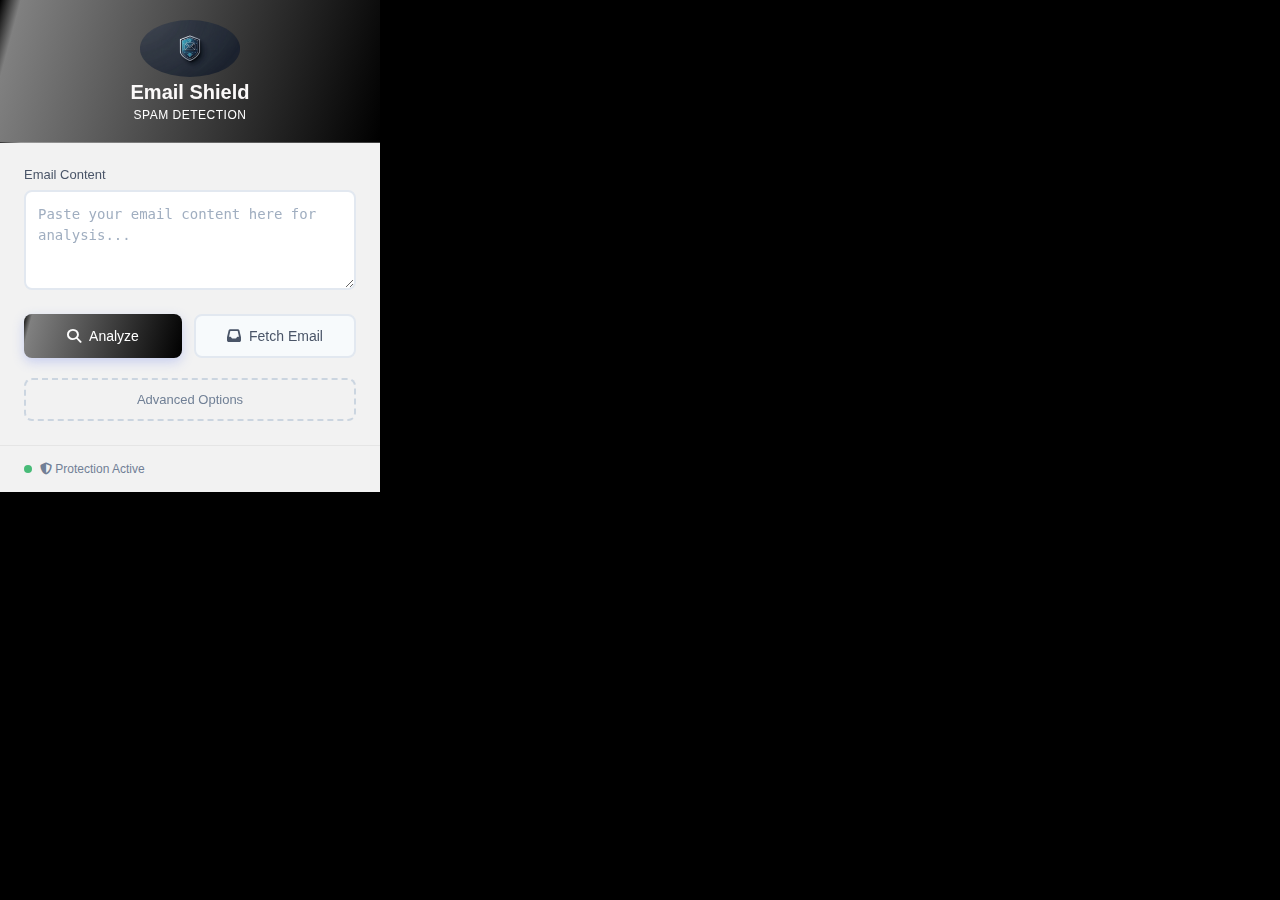
<file: Extention/popup.html>
<!DOCTYPE html>
<html>

<head>
    <title>Spam Detector</title>
    <link rel="stylesheet" href="style.css">
<link rel="stylesheet" href="https://cdnjs.cloudflare.com/ajax/libs/font-awesome/6.4.0/css/all.min.css">
</head>

<body style="background-color: black;">
    <div class="header">
        <img src="img16.png" alt="" style="width: 100px; border-radius: 150%;">
        <div class="title">Email Shield</div>
        <div class="subtitle">Spam Detection</div>
    </div>

    <div class="main-content">
        <div class="input-group">
            <label class="input-label">Email Content</label>
            <textarea id="textInput" class="text-input"
                placeholder="Paste your email content here for analysis..."></textarea>
        </div>

        <div class="button-group">
            <button id="analyzeButton" class="btn btn-primary">
                <i class="fa-solid fa-magnifying-glass"></i>
                Analyze
            </button>
            <button id="fetchEmailButton" class="btn btn-secondary">
                <span><i class="fa-solid fa-inbox"></i></span>
                Fetch Email
            </button>
        </div>

        <div class="result-container">
            <div id="result"></div>
        </div>

        <button id="toggleOptionsButton" class="toggle-btn">
            Advanced Options
        </button>

        <div class="advanced-options" id="advancedOptionsContainer">
            <div class="stats-grid">
                <div class="stat-card">
                    <span class="stat-value" id="scanned-count">0</span>
                    <div class="stat-label">Emails Scanned</div>
                </div>
                <div class="stat-card">
                    <span class="stat-value" id="threat-count">0</span>
                    <div class="stat-label">Threats Detected</div>
                </div>
            </div>

            <div class="section">
                <div class="section-title">
                    <i class="fa-solid fa-chart-pie"></i> Latest Scan Results
                </div>
                <div class="risk-meter">
                    <div class="risk-level">
                        <div class="risk-fill" id="risk-fill"></div>
                    </div>
                    <div class="risk-text" id="risk-text">No recent scans</div>
                </div>
            </div>

            <div class="section">
                <div class="section-title">
                    <i class="fa-solid fa-gear"></i> Settings
                </div>

                <div class="setting-item">
                    <div class="setting-info">
                        <div class="setting-name">Auto-scan emails</div>
                        <div class="setting-desc">Automatically analyze emails when opened</div>
                    </div>
                    <div class="toggle active" id="auto-scan"></div>
                </div>

                <div class="setting-item">
                    <div class="setting-info">
                        <div class="setting-name">Risk threshold</div>
                        <div class="setting-desc">Minimum risk level for warnings</div>
                    </div>
                    <select class="select" id="scan-threshold">
                        <option value="0.5">Medium (50%)</option>
                        <option value="0.7" selected>High (70%)</option>
                        <option value="0.9">Very High (90%)</option>
                    </select>
                </div>

                <div class="setting-item">
                    <div class="setting-info">
                        <div class="setting-name">Desktop notifications</div>
                        <div class="setting-desc">Show alerts for high-risk emails</div>
                    </div>
                    <div class="toggle active" id="show-notifications"></div>
                </div>

                <div class="setting-item">
                    <div class="setting-info">
                        <div class="setting-name">Deep link analysis</div>
                        <div class="setting-desc">Analyze all links in emails</div>
                    </div>
                    <div class="toggle active" id="scan-links"></div>
                </div>
            </div>

            <button id="reset-settings" class="btn btn-secondary" style="width: 100%;">
                <i class="fa-solid fa-rotate-left"></i> Reset to Defaults
            </button>
        </div>
    </div>

    <div class="footer">
        <div class="status-indicator">
            <div class="status-dot"></div>
            <span><i class="fa-solid fa-shield-halved"></i> Protection Active</span>
        </div>
    </div>

    <script src="popup.js"></script>
</body>

</html>
</file>
<file: Extention/style.css>
* {
    margin: 0;
    padding: 0;
    box-sizing: border-box;
}

body {
    width: 380px;
    min-height: 500px;
    font-family: -apple-system, BlinkMacSystemFont, 'Segoe UI', Roboto, sans-serif;
background-color:red;
    overflow-x: hidden;
}

/* Header styles */
.header {
background-image: linear-gradient(105deg,black, gray 5%, black);
    backdrop-filter: blur(10px);
    padding: 20px;
    text-align: center;
    border-bottom: 1px solid rgba(255, 255, 255, 0.2);
}

.logo {
    width: 40px;
    height: 40px;
    background: linear-gradient(135deg, #667eea, #764ba2);
    border-radius: 12px;
    margin: 0 auto 12px;
    display: flex;
    align-items: center;
    justify-content: center;
    box-shadow: 0 4px 15px rgba(102, 126, 234, 0.3);
}

.logo::before {
    content: "🛡️";
    font-size: 20px;
}

.title {
    font-size: 20px;
    font-weight: 600;
    color:rgb(251, 249, 249);
    margin-bottom: 4px;
}

.subtitle {
    font-size: 12px;
    color:rgb(255, 255, 255);
    text-transform: uppercase;
    letter-spacing: 0.5px;
}

/* Main content styles */
.main-content {
    padding: 24px;
    background: rgba(255, 255, 255, 0.95);
    backdrop-filter: blur(10px);
}

.input-group {
    margin-bottom: 20px;
}

.input-label {
    display: block;
    font-size: 13px;
    font-weight: 500;
    color: #4a5568;
    margin-bottom: 8px;
}

.text-input {
    width: 100%;
    min-height: 100px;
    padding: 12px;
    border: 2px solid #e2e8f0;
    border-radius: 8px;
    font-size: 14px;
    line-height: 1.5;
    resize: vertical;
    transition: all 0.2s ease;
    background: #ffffff;
    color: #2d3748;
}

.text-input:focus {
    outline: none;
    border-color: #667eea;
    box-shadow: 0 0 0 3px rgba(102, 126, 234, 0.1);
}

.text-input::placeholder {
    color: #a0aec0;
}

/* Button styles */
.button-group {
    display: flex;
    gap: 12px;
    margin-bottom: 20px;
}

.btn {
    flex: 1;
    padding: 12px 16px;
    border: none;
    border-radius: 8px;
    font-size: 14px;
    font-weight: 500;
    cursor: pointer;
    transition: all 0.2s ease;
    display: flex;
    align-items: center;
    justify-content: center;
    gap: 8px;
    background-image: linear-gradient(105deg,black, gray 5%, black);
}

.btn-primary {

    color: white;
    box-shadow: 0 4px 12px rgba(102, 126, 234, 0.3);
}

.btn-primary:hover {
    transform: translateY(-1px);
    box-shadow: 0 6px 16px rgba(102, 126, 234, 0.4);
}

.btn-secondary {
    background-image: linear-gradient(105deg,black, gray 5%, black);
    background: #f7fafc;
    color: #4a5568;
    border: 2px solid #e2e8f0;
}

.btn-secondary:hover {
    background: #edf2f7;
    border-color: #cbd5e0;
}

.btn:disabled {
    opacity: 0.6;
    cursor: not-allowed;
    transform: none !important;
}

/* Result styles */
.result-container {
    margin-bottom: 20px;
}

.result {
    padding: 16px;
    border-radius: 8px;
    font-size: 14px;
    line-height: 1.5;
    border-left: 4px solid;
    margin-bottom: 12px;
}

.result.loading {
    background: #f0f8ff;
    border-color: #3182ce;
    color: #2b6cb0;
    display: flex;
    align-items: center;
    gap: 8px;
}

.result.spam {
    background: #fed7d7;
    border-color: #e53e3e;
    color: #c53030;
}

.result.not-spam {
    background: #c6f6d5;
    border-color: #38a169;
    color: #2f855a;
}

.result.error {
    background: #ffeaa7;
    border-color: #f39c12;
    color: #d68910;
}

.spinner {
    width: 16px;
    height: 16px;
    border: 2px solid #e2e8f0;
    border-top: 2px solid #3182ce;
    border-radius: 50%;
    animation: spin 1s linear infinite;
}

@keyframes spin {
    0% { transform: rotate(0deg); }
    100% { transform: rotate(360deg); }
}

/* Toggle button styles */
.toggle-btn {
    width: 100%;
    padding: 12px;
    background: transparent;
    border: 2px dashed #cbd5e0;
    border-radius: 8px;
    color: #718096;
    font-size: 13px;
    cursor: pointer;
    transition: all 0.2s ease;
}

.toggle-btn:hover {
    border-color: #a0aec0;
    color: #4a5568;
}

/* Advanced options styles */
.advanced-options {
    display: none;
    margin-top: 20px;
    padding: 20px;
    background: rgba(247, 250, 252, 0.8);
    border-radius: 12px;
    border: 1px solid #e2e8f0;
}

.advanced-options.visible {
    display: block;
}

.stats-grid {
    display: grid;
    grid-template-columns: 1fr 1fr;
    gap: 16px;
    margin-bottom: 24px;
}

.stat-card {
    background: white;
    padding: 16px;
    border-radius: 8px;
    text-align: center;
    box-shadow: 0 2px 4px rgba(0, 0, 0, 0.05);
}

.stat-value {
    font-size: 24px;
    font-weight: 700;
    color: #667eea;
    display: block;
}

.stat-label {
    font-size: 12px;
    color: #718096;
    text-transform: uppercase;
    letter-spacing: 0.5px;
    margin-top: 4px;
}

.section {
    margin-bottom: 24px;
}

.section-title {
    font-size: 16px;
    font-weight: 600;
    color: #2d3748;
    margin-bottom: 16px;
    display: flex;
    align-items: center;
    gap: 8px;
}

.risk-meter {
    background: #f7fafc;
    border-radius: 8px;
    padding: 16px;
    margin-bottom: 16px;
}

.risk-level {
    height: 8px;
    background: #e2e8f0;
    border-radius: 4px;
    overflow: hidden;
    margin-bottom: 8px;
}

.risk-fill {
    height: 100%;
    background: linear-gradient(90deg, #48bb78, #ed8936, #e53e3e);
    width: 0%;
    transition: width 0.5s ease;
    border-radius: 4px;
}

.risk-text {
    font-size: 14px;
    font-weight: 500;
    color: #4a5568;
}

/* Settings styles */
.setting-item {
    display: flex;
    justify-content: space-between;
    align-items: center;
    padding: 12px 0;
    border-bottom: 1px solid #e2e8f0;
}

.setting-item:last-child {
    border-bottom: none;
}

.setting-info {
    flex: 1;
}

.setting-name {
    font-size: 14px;
    font-weight: 500;
    color: #2d3748;
    margin-bottom: 2px;
}

.setting-desc {
    font-size: 12px;
    color: #718096;
}

.toggle {
    position: relative;
    width: 44px;
    height: 24px;
    background: #cbd5e0;
    border-radius: 12px;
    cursor: pointer;
    transition: background 0.2s ease;
}

.toggle.active {
    background: #667eea;
}

.toggle::before {
    content: '';
    position: absolute;
    top: 2px;
    left: 2px;
    width: 20px;
    height: 20px;
    background: white;
    border-radius: 50%;
    transition: transform 0.2s ease;
}

.toggle.active::before {
    transform: translateX(20px);
}

.select {
    padding: 8px 12px;
    border: 1px solid #e2e8f0;
    border-radius: 6px;
    background: white;
    color: #4a5568;
    font-size: 13px;
}

/* Footer styles */
.footer {
    padding: 16px 24px;
    background: rgba(255, 255, 255, 0.95);
    border-top: 1px solid rgba(0, 0, 0, 0.05);
}

.status-indicator {
    display: flex;
    align-items: center;
    gap: 8px;
    font-size: 12px;
    color: #718096;
}

.status-dot {
    width: 8px;
    height: 8px;
    background: #48bb78;
    border-radius: 50%;
    animation: pulse 2s infinite;
}

@keyframes pulse {
    0%, 100% { opacity: 1; }
    50% { opacity: 0.5; }
}
svg{
    color:red;
}
</file>
